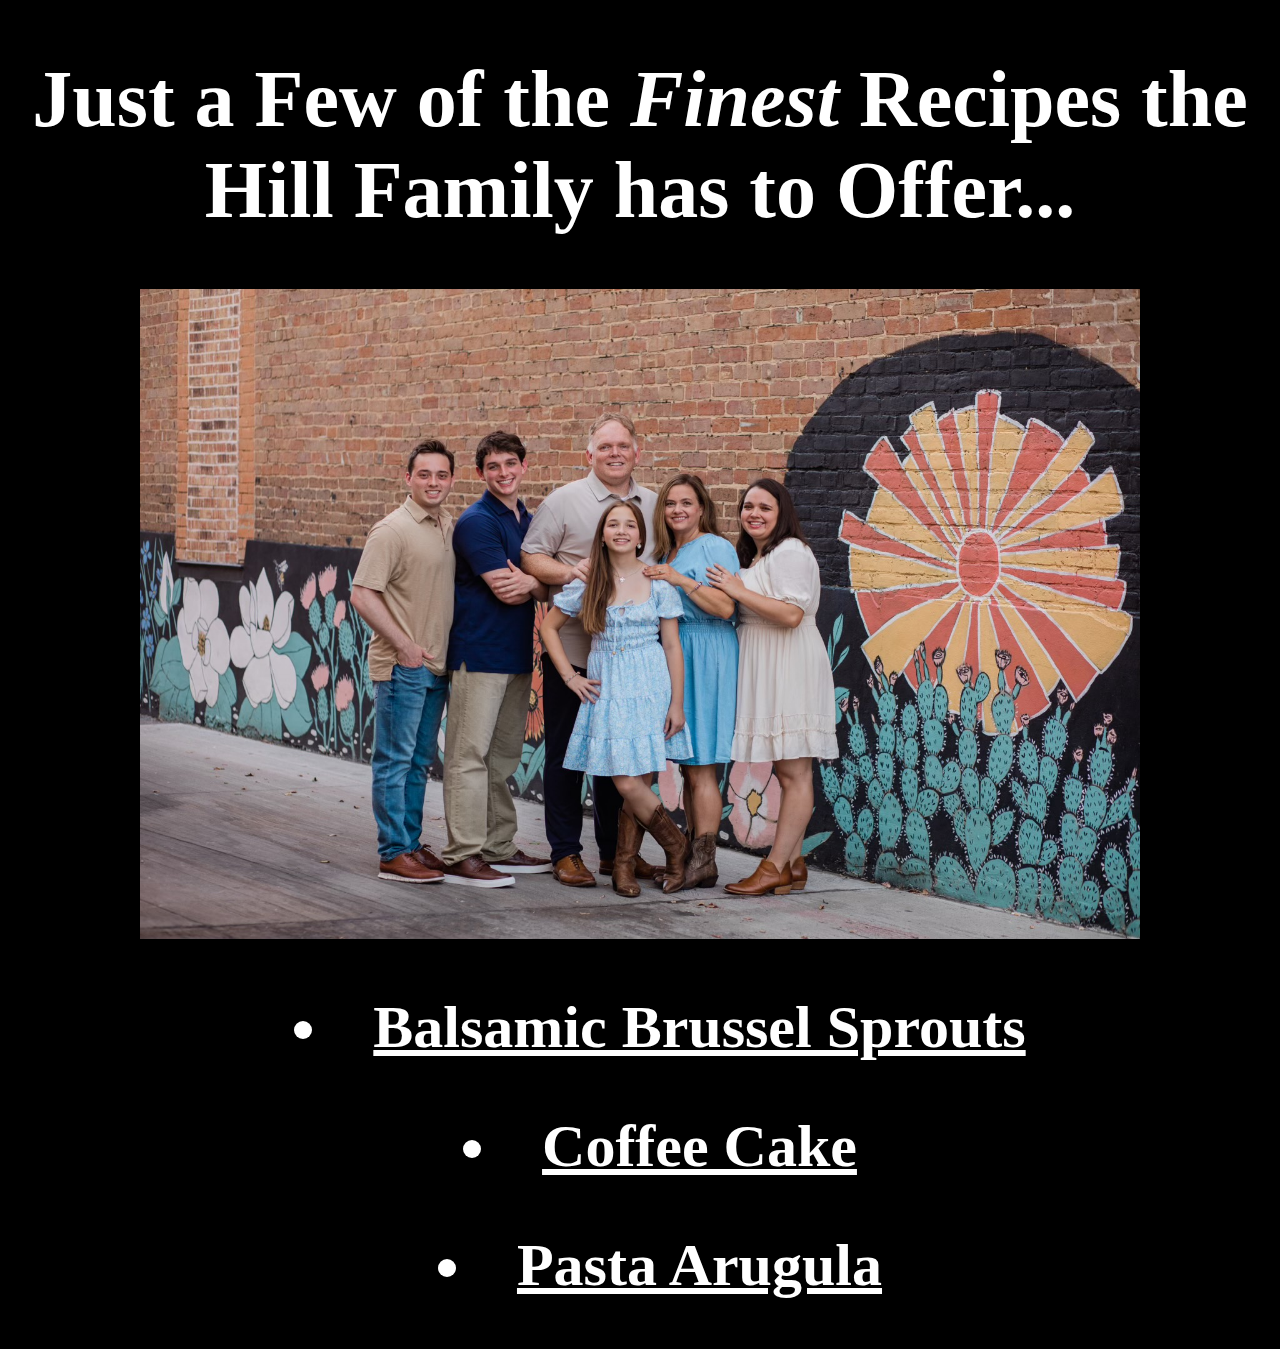
<file: index.html>
<!DOCTYPE html>
<html lang="en">
    <head>
        <meta charset="UTF-8">
        <meta name="viewport" content="width=device-width, initial-scale=1.0">
        <title>Hill Family Classics</title>
        <link rel="stylesheet" href="./styles.css">
    </head>

<body>
    <h1>Just a Few of the <em>Finest</em> Recipes the Hill Family has to Offer...</h1>
    <img src="./imgs/the-hills.JPG" height="650" width="1000">
    <ul>
        <h2><li><a href="./recipes/balsamic-brussel-sprouts.html">Balsamic Brussel Sprouts</a></li></h2>
        <h2><li><a href="./recipes/coffee-cake.html">Coffee Cake</a></li></h2>
        <h2><li><a href="./recipes/pasta-arugula.html">Pasta Arugula</a></li></h2>
    </ul>
</body>
</html>
</file>
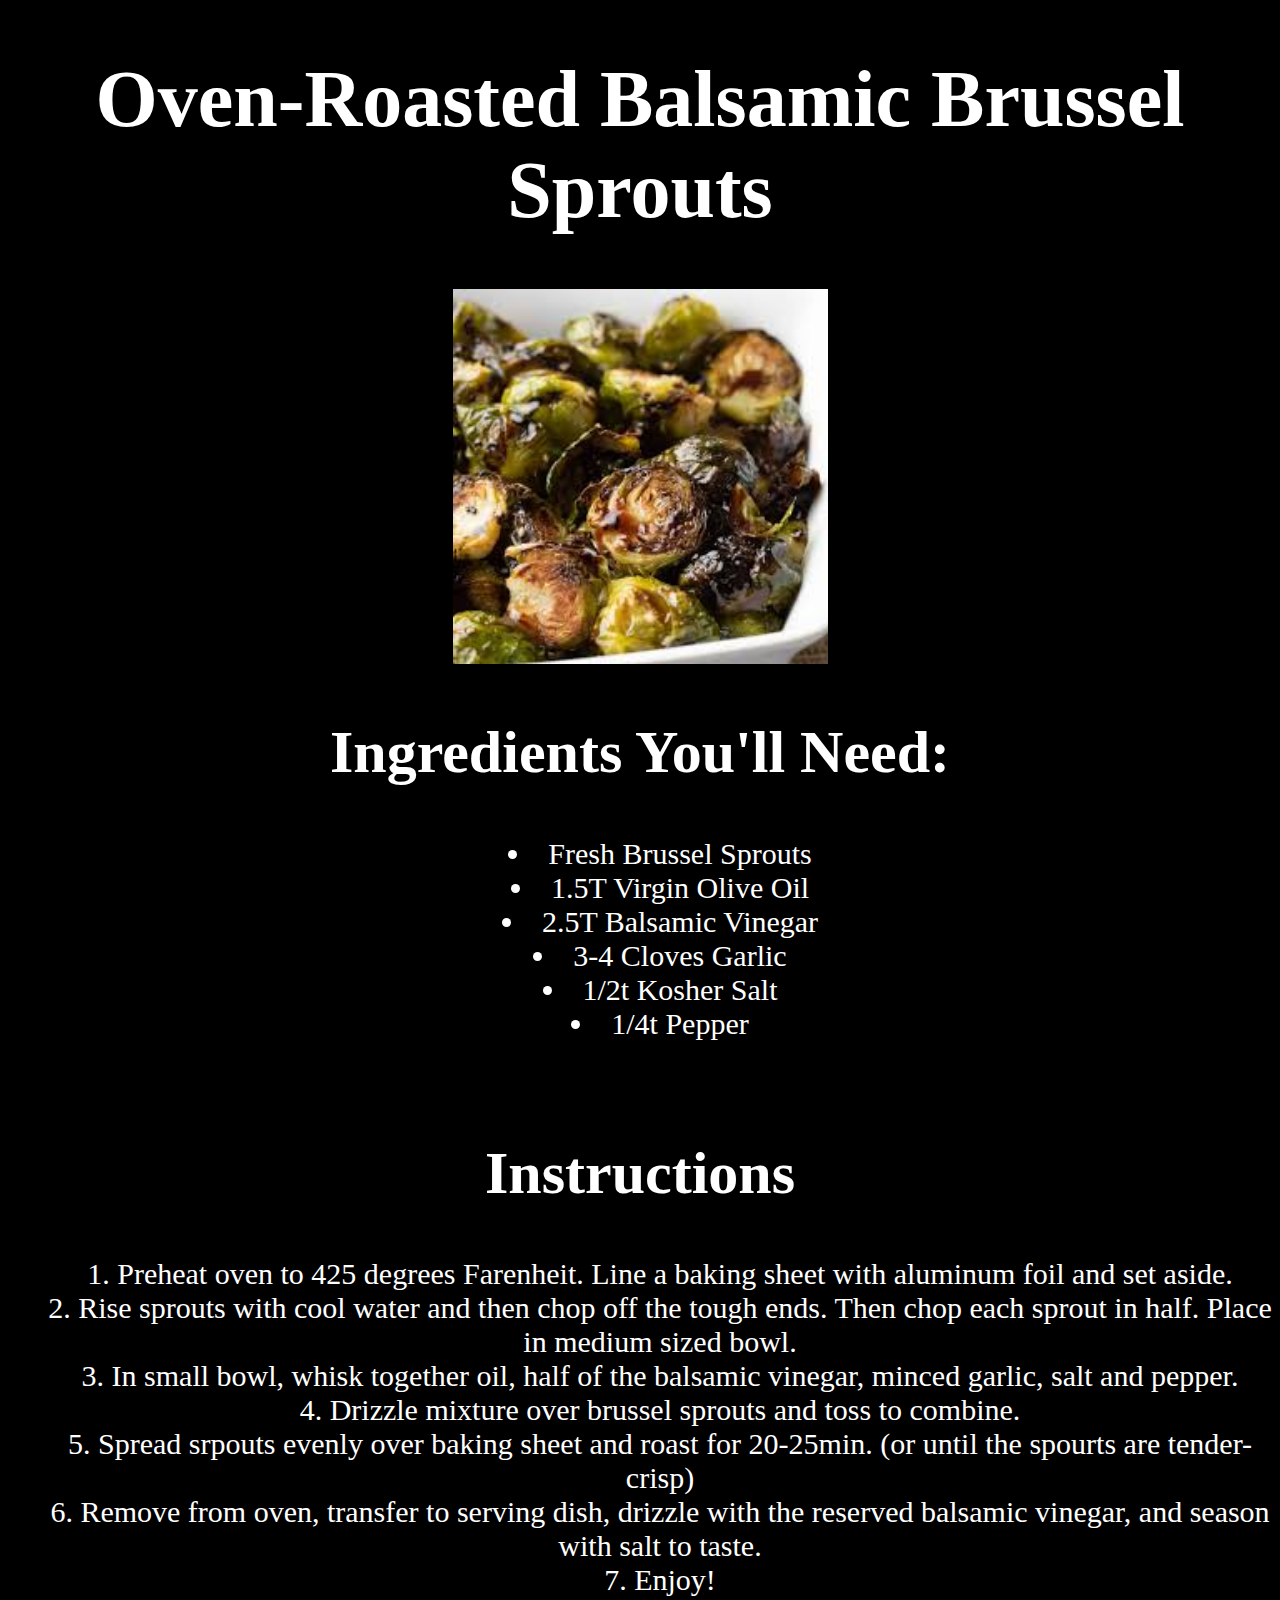
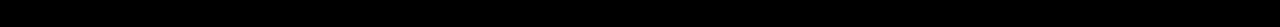
<file: recipes/balsamic-brussel-sprouts.html>
<!DOCTYPE html>
<html lang="en">
<head>
    <meta charset="UTF-8">
    <meta name="viewport" content="width=device-width, initial-scale=1.0">
    <title>Balsamic Brussel Sprouts</title>
    <link rel="stylesheet" href="../styles.css">
</head>
<body>
    <h1>Oven-Roasted Balsamic Brussel Sprouts</h1>
    <img src="../imgs/balsamic-brussel-sprouts.jpeg" height="375" width="375">
    <h2>Ingredients You'll Need:</h2>
    <ul>
        <li>Fresh Brussel Sprouts</li>
        <li>1.5T Virgin Olive Oil</li>
        <li>2.5T Balsamic Vinegar</li>
        <li>3-4 Cloves Garlic</li>
        <li>1/2t Kosher Salt</li>
        <li>1/4t Pepper</li>
    </ul>
    <br>
    <h2>Instructions</h2>
    <ol>
        <li>Preheat oven to 425 degrees Farenheit. Line a baking sheet with aluminum foil and set aside.</li>
        <li>Rise sprouts with cool water and then chop off the tough ends. Then chop each sprout in half. Place in medium sized bowl.</li>
        <li>In small bowl, whisk together oil, half of the balsamic vinegar, minced garlic, salt and pepper.</li>
        <li>Drizzle mixture over brussel sprouts and toss to combine.</li>
        <li>Spread srpouts evenly over baking sheet and roast for 20-25min. (or until the spourts are tender-crisp)</li>
        <li>Remove from oven, transfer to serving dish, drizzle with the reserved balsamic vinegar, and season with salt to taste.</li>
        <li>Enjoy!</li>
    </ol>

</body>
</html>
</file>
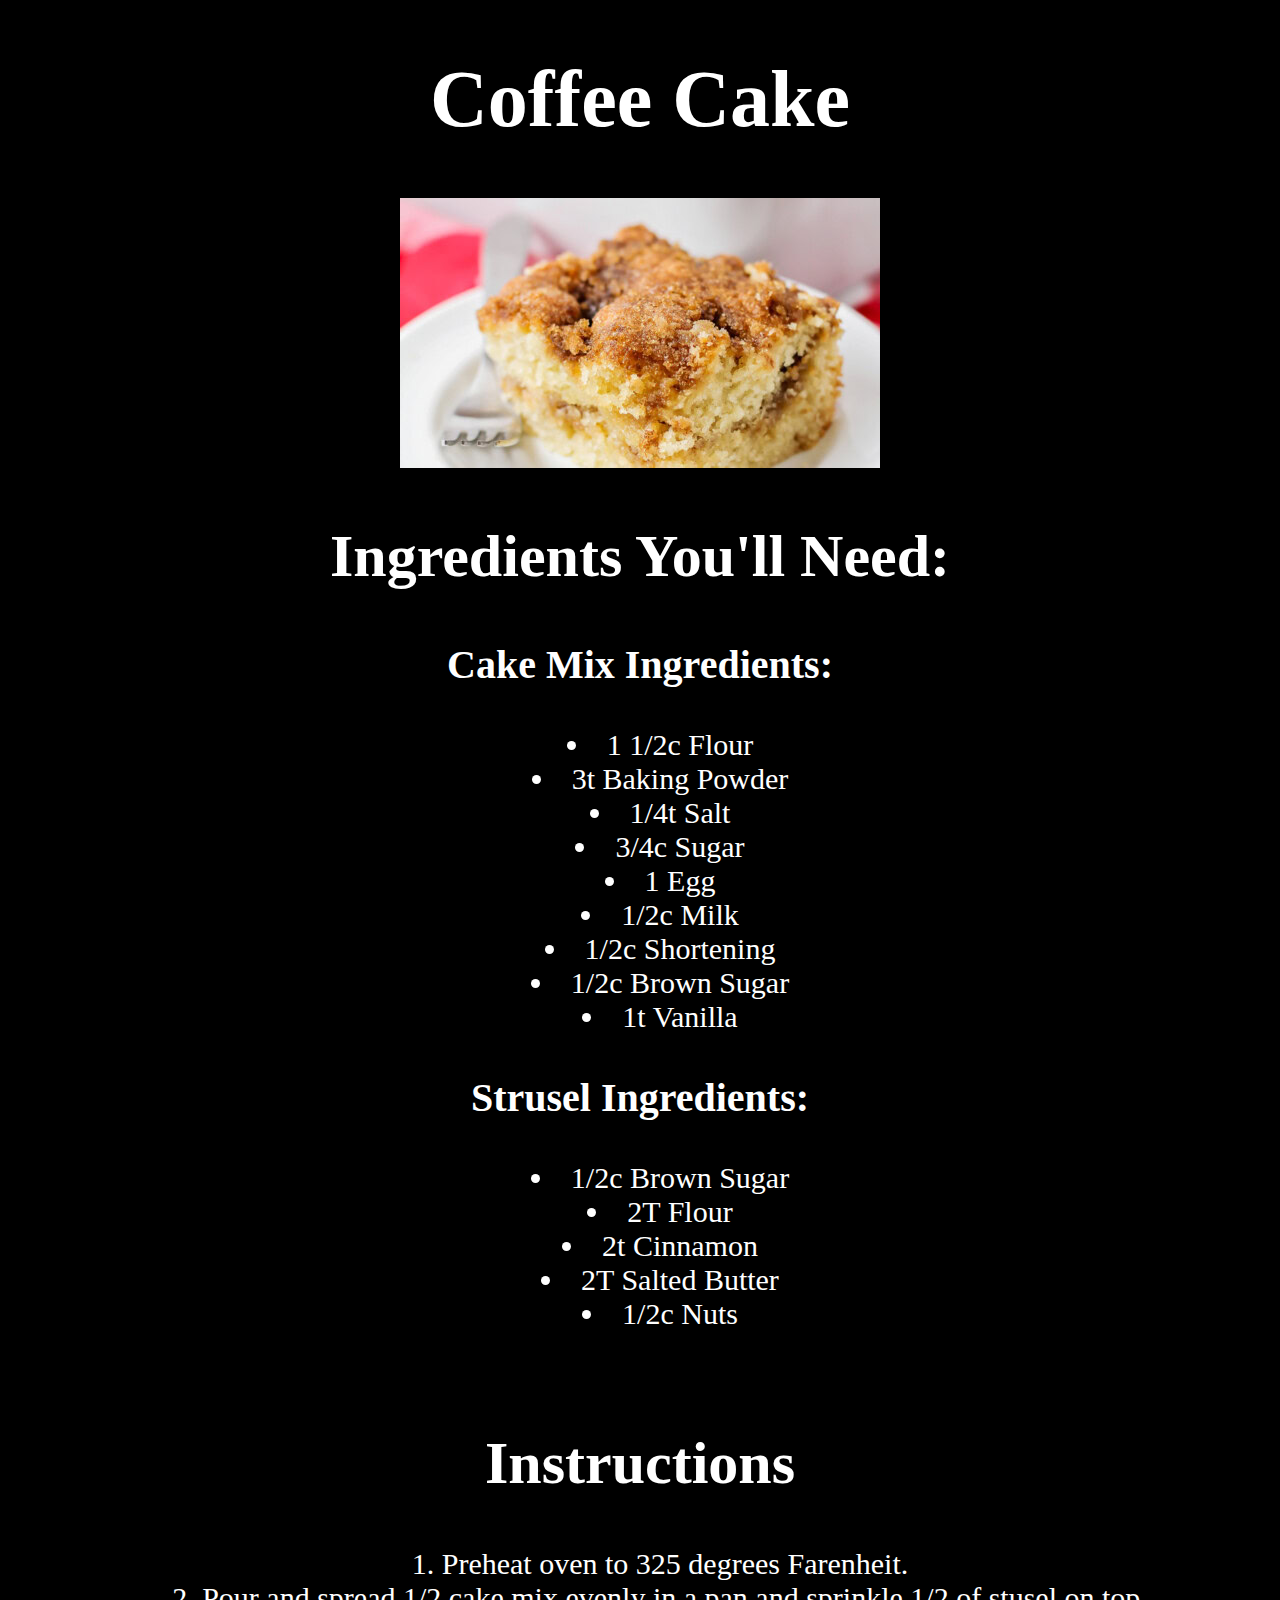
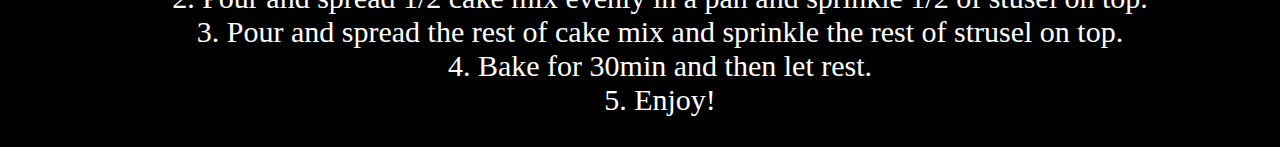
<file: recipes/coffee-cake.html>
<!DOCTYPE html>
<html lang="en">
<head>
    <meta charset="UTF-8">
    <meta name="viewport" content="width=device-width, initial-scale=1.0">
    <title>Coffee Cake</title>
    <link rel="stylesheet" href="../styles.css">
</head>
<body>
    <h1>Coffee Cake</h1>
    <img src="../imgs/coffee-cake.jpg">
    <h2>Ingredients You'll Need:</h2>
    <h3>Cake Mix Ingredients:</h3>
    <ul>
        <li>1 1/2c Flour</li>
        <li>3t Baking Powder</li>
        <li>1/4t Salt</li>
        <li>3/4c Sugar</li>
        <li>1 Egg</li>
        <li>1/2c Milk</li>
        <li>1/2c Shortening</li>
        <li>1/2c Brown Sugar</li>
        <li>1t Vanilla</li>
    </ul>
    <h3>Strusel Ingredients:</h3>
    <ul>
        <li>1/2c Brown Sugar</li>
        <li>2T Flour</li>
        <li>2t Cinnamon</li>
        <li>2T Salted Butter</li>
        <li>1/2c Nuts</li>
    </ul>
    <br>
    <h2>Instructions</h2>
    <ol>
        <li>Preheat oven to 325 degrees Farenheit.</li>
        <li>Pour and spread 1/2 cake mix evenly in a pan and sprinkle 1/2 of stusel on top.</li>
        <li>Pour and spread the rest of cake mix and sprinkle the rest of strusel on top.</li>
        <li>Bake for 30min and then let rest.</li>
        <li>Enjoy!</li>
    </ol>
</body>
</html>
</file>
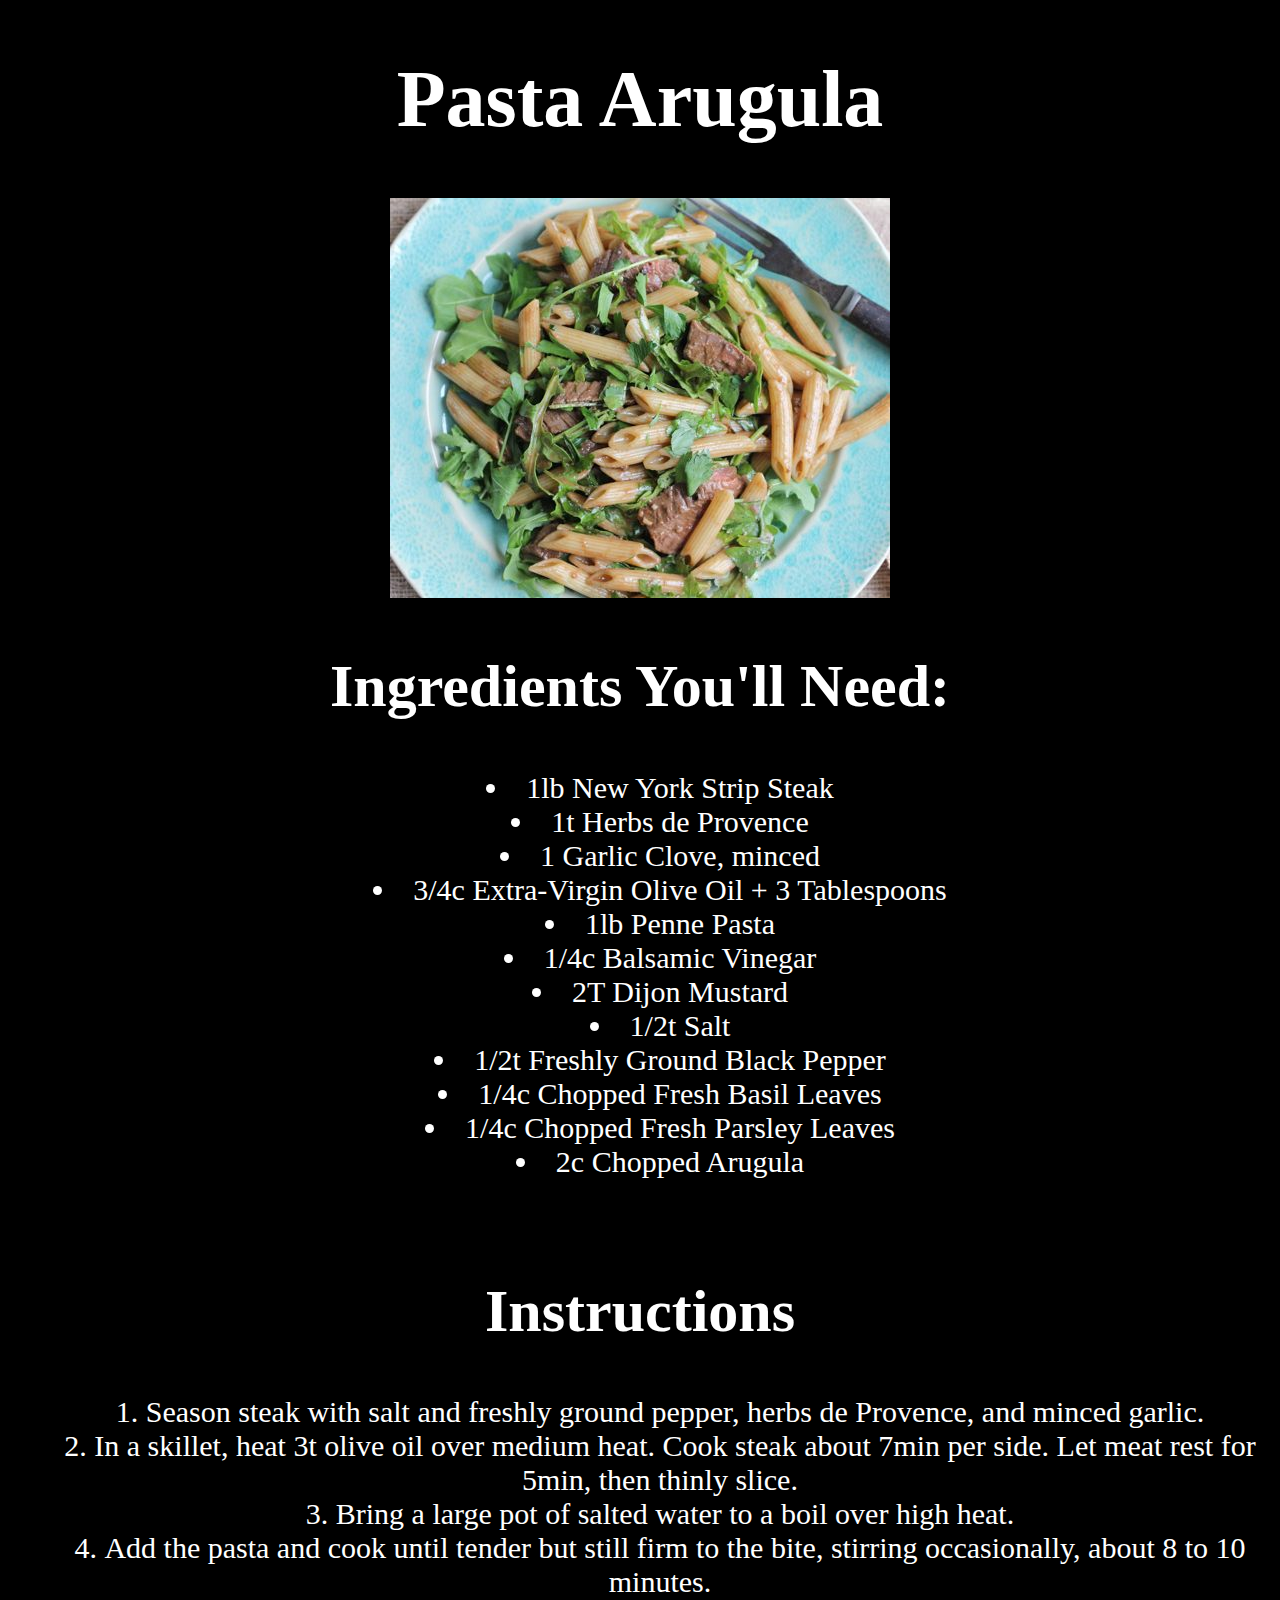
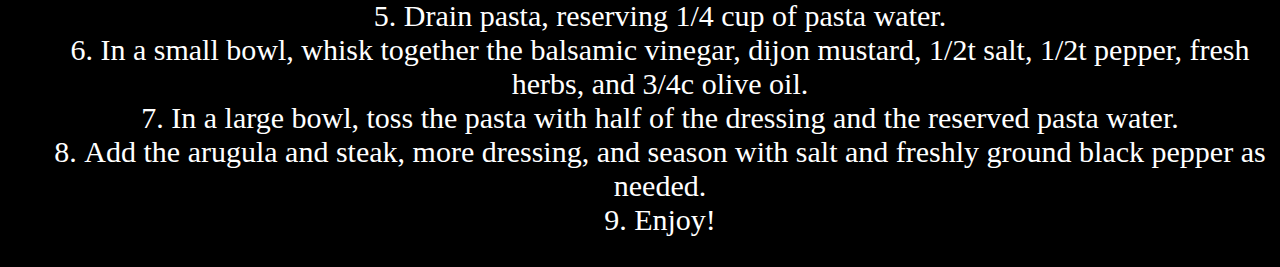
<file: recipes/pasta-arugula.html>
<!DOCTYPE html>
<html lang="en">
<head>
    <meta charset="UTF-8">
    <meta name="viewport" content="width=device-width, initial-scale=1.0">
    <title>Pasta Arugula</title>
    <link rel="stylesheet" href="../styles.css">
</head>
<body>
    <h1>Pasta Arugula</h1>
    <img src="../imgs/pasta-arugula.jpg">
    <h2>Ingredients You'll Need:</h2>
    <ul>
        <li>1lb New York Strip Steak</li>
        <li>1t Herbs de Provence</li>
        <li>1 Garlic Clove, minced</li>
        <li>3/4c Extra-Virgin Olive Oil + 3 Tablespoons</li>
        <li>1lb Penne Pasta</li>
        <li>1/4c Balsamic Vinegar</li>
        <li>2T Dijon Mustard</li>
        <li>1/2t Salt</li>
        <li>1/2t Freshly Ground Black Pepper</li>
        <li>1/4c Chopped Fresh Basil Leaves</li>
        <li>1/4c Chopped Fresh Parsley Leaves</li>
        <li>2c Chopped Arugula</li>
    </ul>
    <br>
    <h2>Instructions</h2>
    <ol>
        <li>Season steak with salt and freshly ground pepper, herbs de Provence, and minced garlic.</li>
        <li>In a skillet, heat 3t olive oil over medium heat. Cook steak about 7min per side. Let meat rest for 5min, then thinly slice.</li>
        <li>Bring a large pot of salted water to a boil over high heat.</li>
        <li>Add the pasta and cook until tender but still firm to the bite, stirring occasionally, about 8 to 10 minutes.
        <li>Drain pasta, reserving 1/4 cup of pasta water.</li>
        <li>In a small bowl, whisk together the balsamic vinegar, dijon mustard, 1/2t salt, 1/2t pepper, fresh herbs, and 3/4c olive oil.</li>
        <li>In a large bowl, toss the pasta with half of the dressing and the reserved pasta water.</li>
        <li>Add the arugula and steak, more dressing, and season with salt and freshly ground black pepper as needed.</li>
        <li>Enjoy!</li>
    </ol>
</body>
</html>
</file>
<file: styles.css>
*{
    font-family: cursive, "Times New Roman";
    background-color: black;
    color: white;
    text-align: center;
    list-style-position: inside;
}

h1 {
    font-size: 80px;
}
h2 {
    font-size: 60px;
}
h3 {
    font-size: 40px;
}

ul {
    font-size: 30px;
}
ol {
    font-size: 30px;
}
</file>
